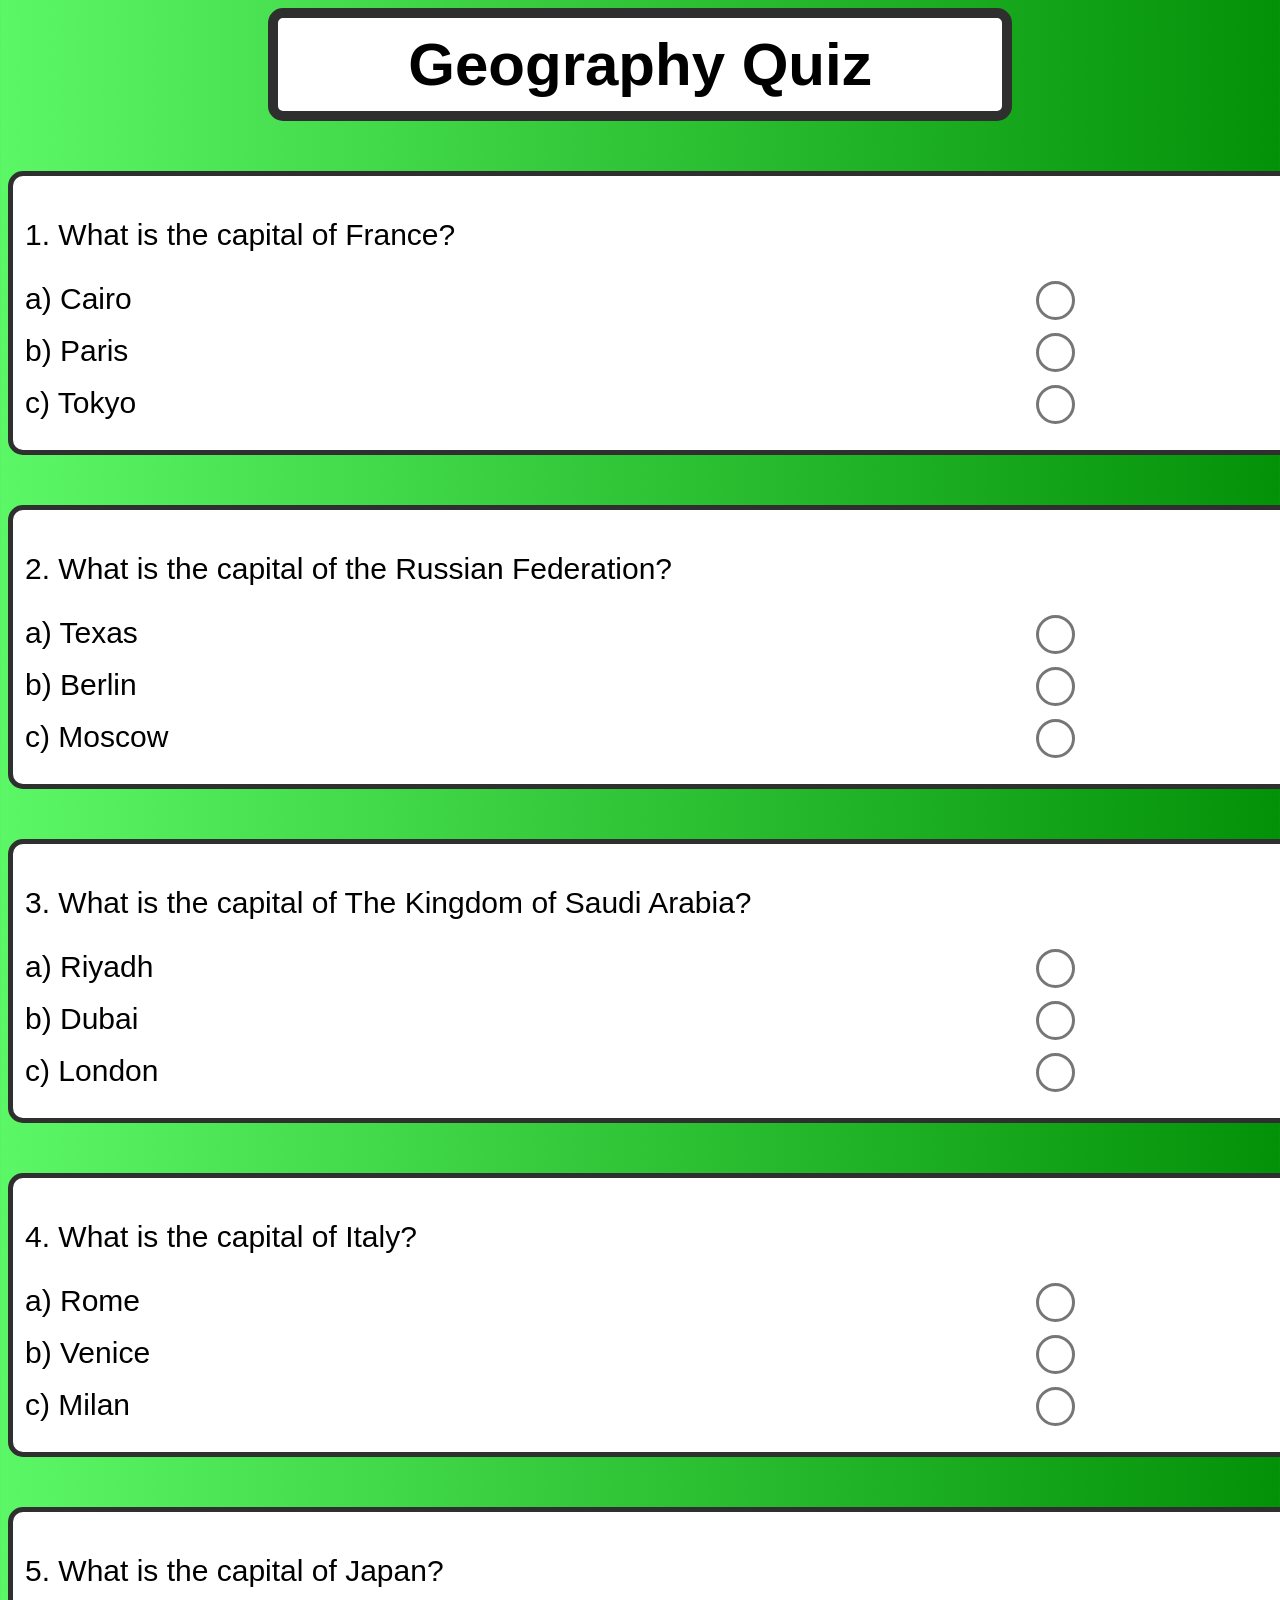
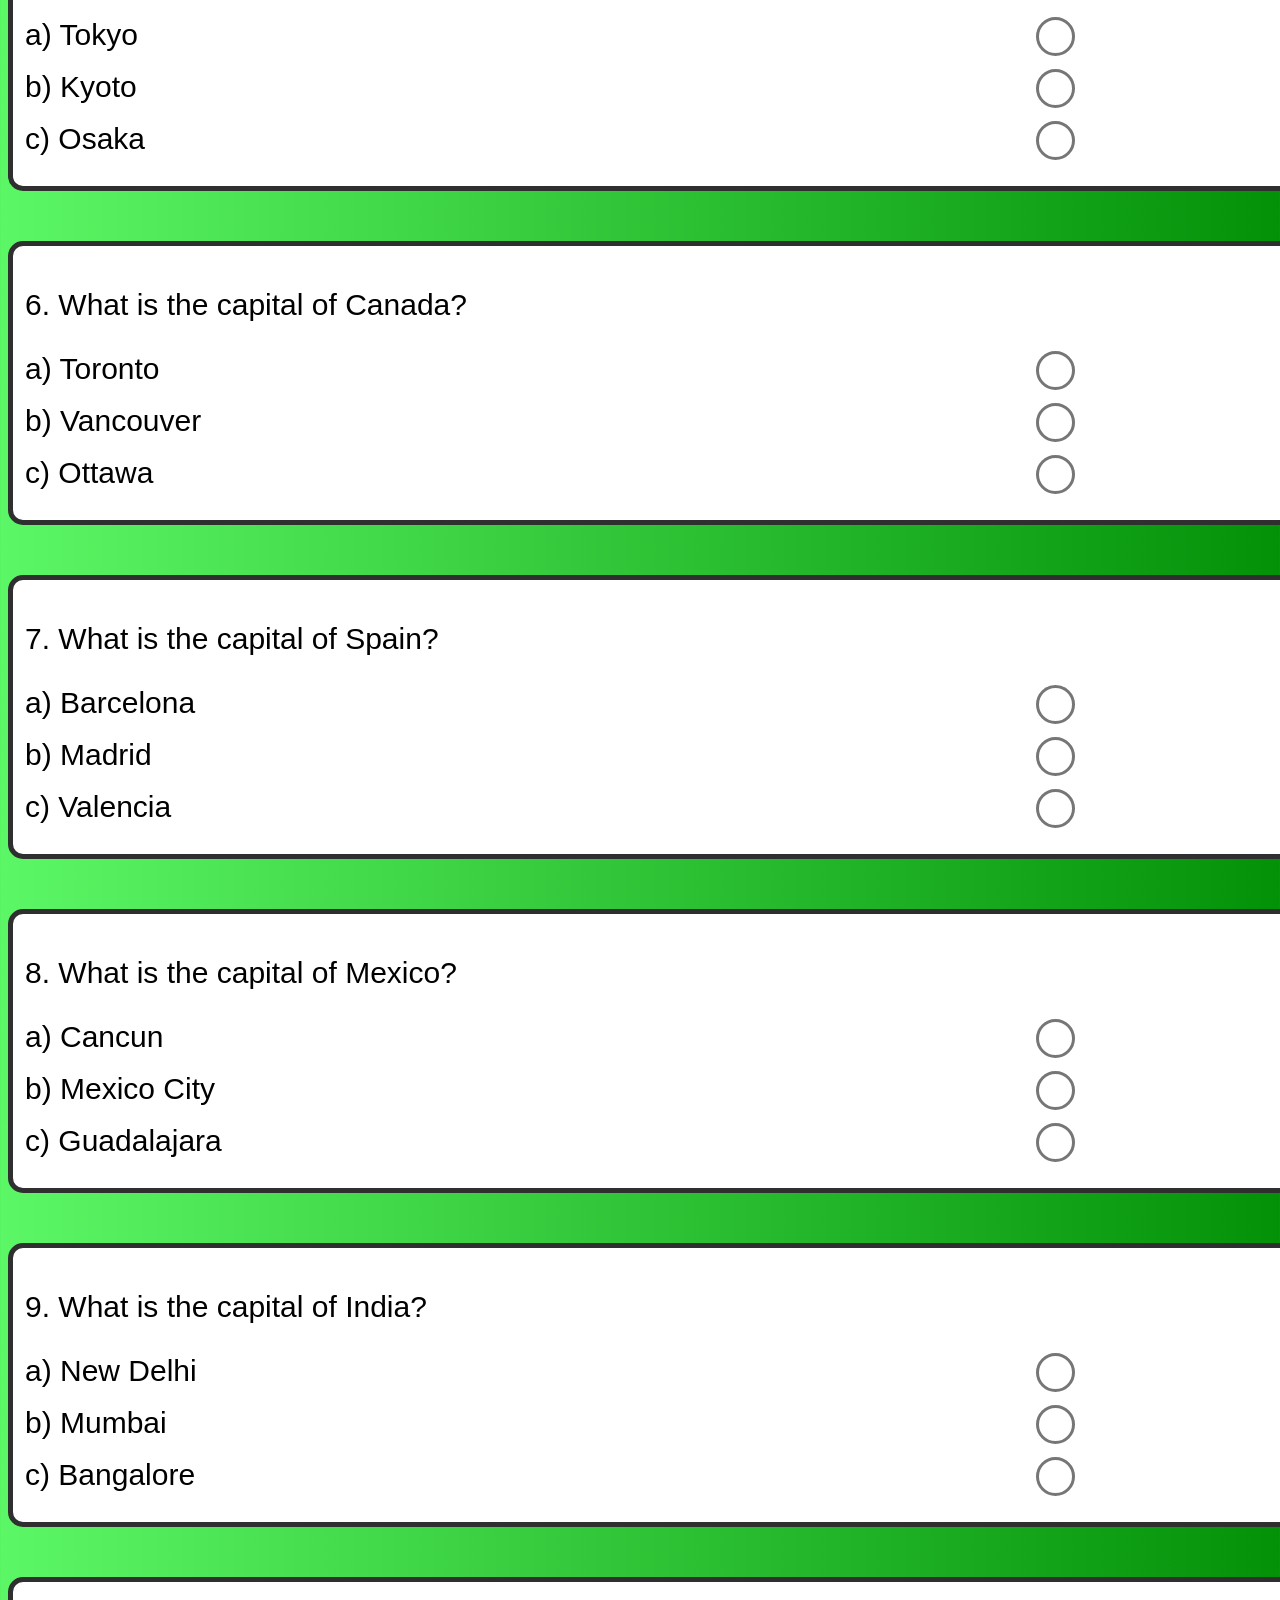
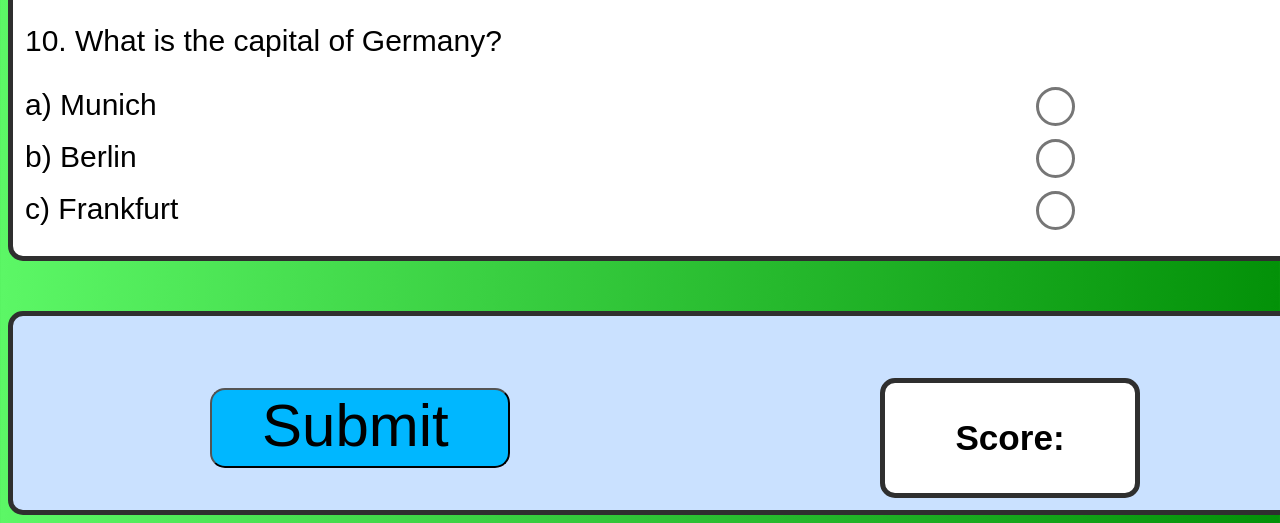
<file: index.html>
<!DOCTYPE html>
<html lang="en">
<head>
    <meta charset="UTF-8">
    <meta name="viewport" content="width=device-width, initial-scale=1.0">
    <title>Geography Quiz</title>
    <link rel="stylesheet" href="index.css">
    <script src="index.js" defer></script>
</head>
<body>
    <h1>Geography Quiz</h1>
    <div>
        <p>1. What is the capital of France?</p>
        <label>
            a) Cairo<input type="radio" name="q1" value="cairo">
        </label>
        <label>
            b) Paris<input type="radio" name="q1" value="paris">
        </label>
        <label>
            c) Tokyo<input type="radio" name="q1" value="tokyo">
        </label>

    </div>

<div>
        <p>2. What is the capital of the Russian Federation?</p>
        <label>
            a) Texas<input type="radio" name="q2" value="texas">
        </label>
        <label>
            b) Berlin<input type="radio" name="q2" value="berlin">
        </label>
        <label>
            c) Moscow<input type="radio" name="q2" value="moscow">
        </label>

    </div>

    <div>
        <p>3. What is the capital of The Kingdom of Saudi Arabia?</p>
        <label>
            a) Riyadh<input type="radio" name="q3" value="riyadh">
        </label>
        <label>
            b) Dubai<input type="radio" name="q3" value="dubai">
        </label>
        <label>
            c) London<input type="radio" name="q3" value="london">
        </label>
    </div>

    <div>
        <p>4. What is the capital of Italy?</p>
        <label>
            a) Rome<input type="radio" name="q4" value="rome">
        </label>
        <label>
            b) Venice<input type="radio" name="q4" value="venice">
        </label>
        <label>
            c) Milan<input type="radio" name="q4" value="milan">
        </label>
    </div>

    <div>
        <p>5. What is the capital of Japan?</p>
        <label>
            a) Tokyo<input type="radio" name="q5" value="tokyo">
        </label>
        <label>
            b) Kyoto<input type="radio" name="q5" value="kyoto">
        </label>
        <label>
            c) Osaka<input type="radio" name="q5" value="osaka">
        </label>
    </div>

    <div>
        <p>6. What is the capital of Canada?</p>
        <label>
            a) Toronto<input type="radio" name="q6" value="toronto">
        </label>
        <label>
            b) Vancouver<input type="radio" name="q6" value="vancouver">
        </label>
        <label>
            c) Ottawa<input type="radio" name="q6" value="ottawa">
        </label>
    </div>

    <div>
        <p>7. What is the capital of Spain?</p>
        <label>
            a) Barcelona<input type="radio" name="q7" value="barcelona">
        </label>
        <label>
            b) Madrid<input type="radio" name="q7" value="madrid">
        </label>
        <label>
            c) Valencia<input type="radio" name="q7" value="valencia">
        </label>
    </div>

    <div>
        <p>8. What is the capital of Mexico?</p>
        <label>
            a) Cancun<input type="radio" name="q8" value="cancun">
        </label>
        <label>
            b) Mexico City<input type="radio" name="q8" value="mexicocity">
        </label>
        <label>
            c) Guadalajara<input type="radio" name="q8" value="guadalajara">
        </label>
    </div>

    <div>
        <p>9. What is the capital of India?</p>
        <label>
            a) New Delhi<input type="radio" name="q9" value="newdelhi">
        </label>
        <label>
            b) Mumbai<input type="radio" name="q9" value="mumbai">
        </label>
        <label>
            c) Bangalore<input type="radio" name="q9" value="bangalore">
        </label>
    </div>

    <div>
        <p>10. What is the capital of Germany?</p>
        <label>
            a) Munich<input type="radio" name="q10" value="munich">
        </label>
        <label>
            b) Berlin<input type="radio" name="q10" value="berlin">
        </label>
        <label>
            c) Frankfurt<input type="radio" name="q10" value="frankfurt">
        </label>
    </div>

    <div id="result">
        <button id="submit">Submit</button>
        <div id="score-container">
            <h3 id="score">Score:</h3>
        </div>
    </div>
</body>
</html>
</file>
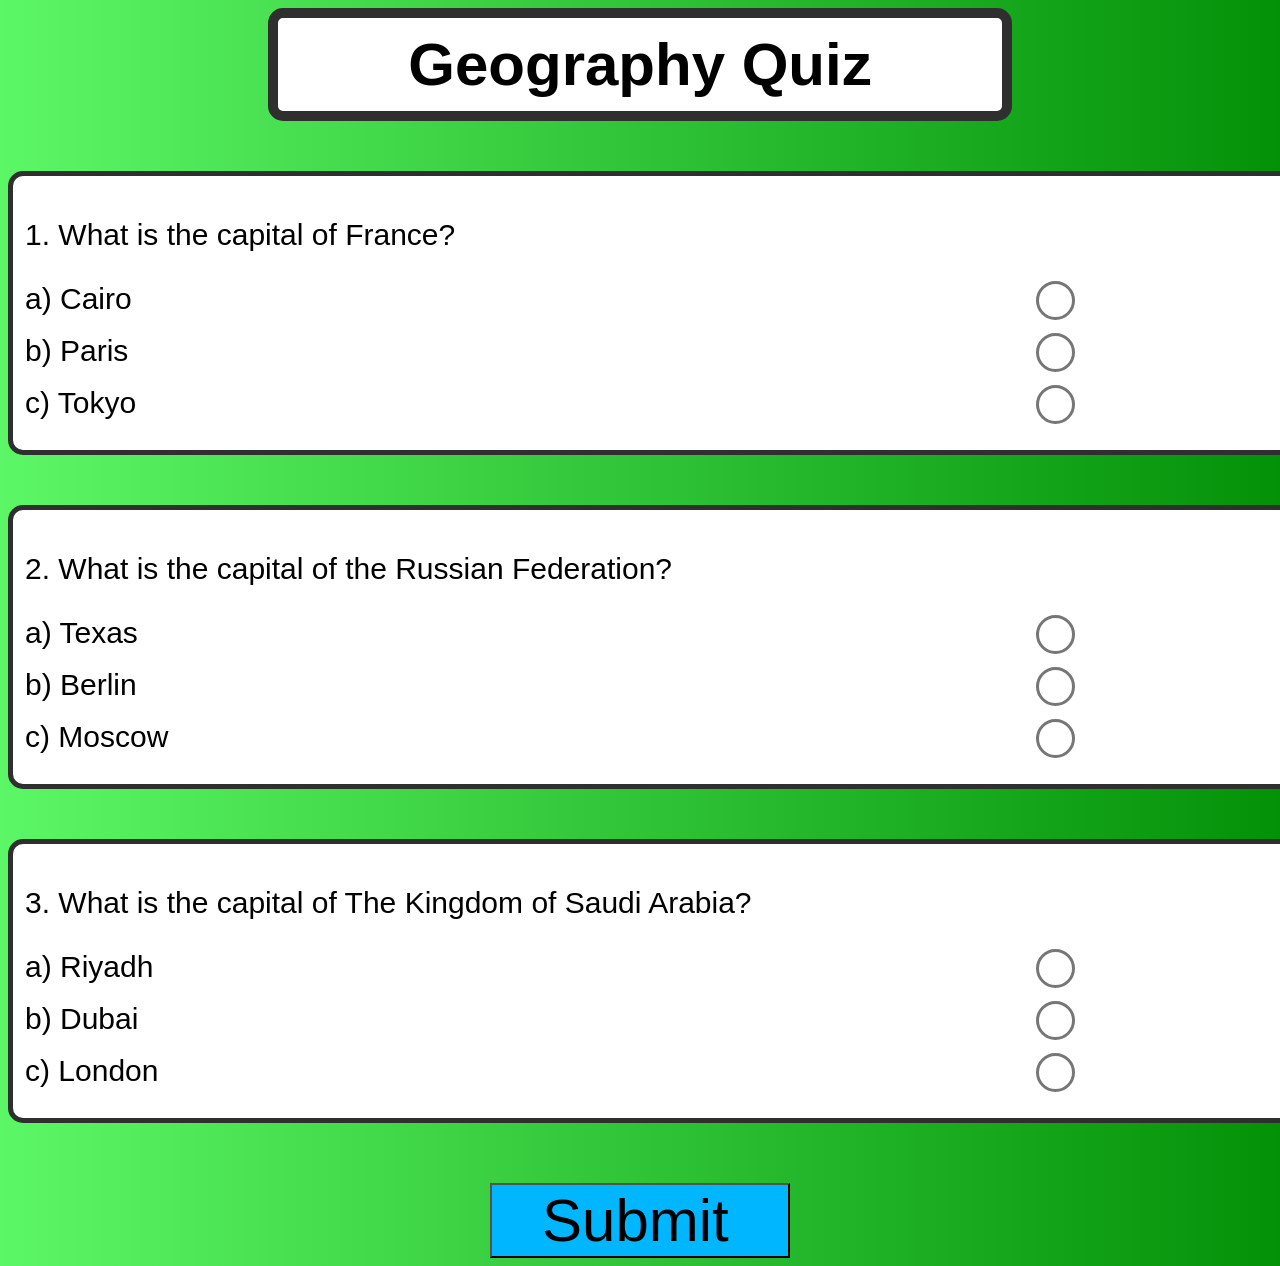
<file: Geography Quiz/index.html>
<!DOCTYPE html>
<html lang="en">
<head>
    <meta charset="UTF-8">
    <meta name="viewport" content="width=device-width, initial-scale=1.0">
    <title>Geography Quiz</title>
    <link rel="stylesheet" href="index.css">
    <script src="index.js" defer></script>
</head>
<body>
    <h1>Geography Quiz</h1>
    <div>
        <p>1. What is the capital of France?</p>
        <label>
            a) Cairo<input type="radio" name="q1" value="cairo">
        </label>
        <label>
            b) Paris<input type="radio" name="q1" value="paris">
        </label>
        <label>
            c) Tokyo<input type="radio" name="q1" value="tokyo">
        </label>

    </div>

<div>
        <p>2. What is the capital of the Russian Federation?</p>
        <label>
            a) Texas<input type="radio" name="q2" value="texas">
        </label>
        <label>
            b) Berlin<input type="radio" name="q2" value="berlin">
        </label>
        <label>
            c) Moscow<input type="radio" name="q2" value="moscow">
        </label>

    </div>

    <div>
        <p>3. What is the capital of The Kingdom of Saudi Arabia?</p>
        <label>
            a) Riyadh<input type="radio" name="q3" value="riyadh">
        </label>
        <label>
            b) Dubai<input type="radio" name="q3" value="dubai">
        </label>
        <label>
            c) London<input type="radio" name="q3" value="london">
        </label>
    </div>
    <button id="submit">Submit</button>
</body>
</html>
</file>
<file: index.css>
body {
    background: linear-gradient(to right, rgb(92, 247, 102), rgb(3, 145, 8));
}

h1 {
    font-family: sans-serif;
    font-size: 60px;
    border: solid, rgb(47, 47, 47);
    width: 700px;
    padding: 12px;
    border-width: 10px;
    border-radius: 15px;
    margin: auto;
    text-align: center;
    background-color: white;
}

div {
    font-family: sans-serif;
    background-color: white;
    font-size: 30px;
    width: 1300px;
    padding: 12px;
    margin-top: 50px;
    margin-right: auto;
    margin-left: auto;
    border: solid rgb(47, 47, 47);
    border-width: 5px;
    border-radius: 15px;
}

label {
  display: flex;
  justify-content: space-between;
  align-items: center;
  width: 80%;
  margin-bottom: 18px;
}

input[type="radio"] {
    transform: scale(3);
}

button {
    font-family: sans-serif;
    font-size: 60px;
    padding-left: 50px;
    background-color: rgb(0, 183, 255);
    margin-top: 60px;
    margin-bottom: 30px;
    margin-right: auto;
    margin-left: auto;
    display: flex;
    width: 300px;
    border-radius: 15px;
    
}
#result {
    display: flex;
    flex-direction: row;
    background-color: rgb(202, 225, 255);
}

#score-container {
    display: flex;
    justify-content: center;
    width: 250px;
    padding: 0px;
}
</file>
<file: Geography Quiz/index.css>
body {
    background: linear-gradient(to right, rgb(92, 247, 102), rgb(3, 145, 8));
}

h1 {
    font-family: sans-serif;
    font-size: 60px;
    border: solid, rgb(47, 47, 47);
    width: 700px;
    padding: 12px;
    border-width: 10px;
    border-radius: 15px;
    margin: auto;
    text-align: center;
    background-color: white;
}

div {
    font-family: sans-serif;
    background-color: white;
    font-size: 30px;
    width: 1300px;
    padding: 12px;
    margin-top: 50px;
    margin-right: auto;
    margin-left: auto;
    border: solid rgb(47, 47, 47);
    border-width: 5px;
    border-radius: 15px;
}

label {
  display: flex;
  justify-content: space-between;
  align-items: center;
  width: 80%;
  margin-bottom: 18px;
}

input[type="radio"] {
    transform: scale(3);
}

button {
    font-family: sans-serif;
    font-size: 60px;
    padding-left: 50px;
    background-color: rgb(0, 183, 255);
    margin-top: 60px;
    margin-right: auto;
    margin-left: auto;
    display: flex;
    width: 300px;
    
}
</file>
